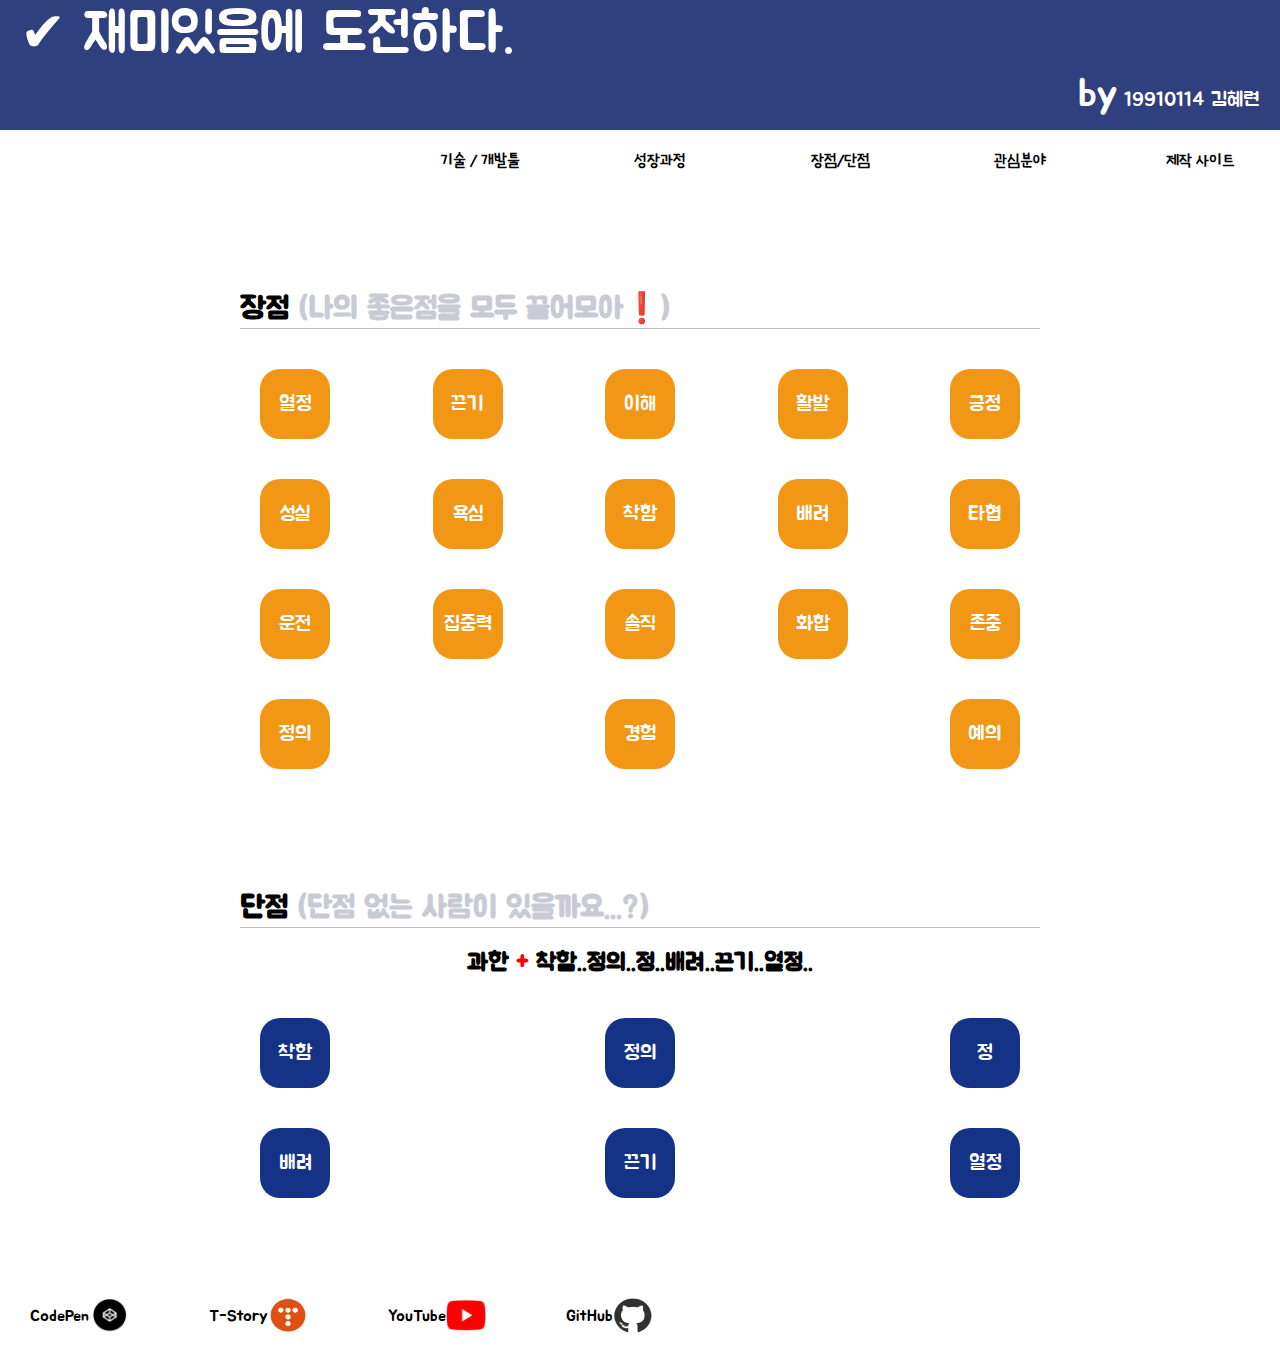
<file: about_me.html>
<!DOCTYPE html>
<html lang="ko">

<head>
    <meta charset="UTF-8">
    <meta http-equiv="X-UA-Compatible" content="IE=edge">
    <meta name="viewport" content="width=device-width, initial-scale=1.0">
    <title>김혜련이라는 사람은?🤨</title>
    <link rel="stylesheet" href="index.css">
    <script src="https://ajax.googleapis.com/ajax/libs/jquery/3.1.1/jquery.min.js"></script>

</head>

<body class="none">
    <div class="header_html"></div>
    <section class="con about_me">
        <article class="good pc">
            <h1>장점<span> (나의 좋은점을 모두 끌어모아❗)</span></h1>
            <div class="one">
                <span>열정</span>
                <span>끈기</span>
                <span>이해</span>
                <span>활발</span>
                <span>긍정</span>
            </div>
            <div class="two">
                <span>성실</span>
                <span>욕심</span>
                <span>착함</span>
                <span>배려</span>
                <span>타협</span>
            </div>
            <div class="three">
                <span>운전</span>
                <span>집중력</span>
                <span>솔직</span>
                <span>화합</span>
                <span>존중</span>
            </div>
            <div class="four">
                <span>정의</span>
                <span>경험</span>
                <span>예의</span>
            </div>
        </article>
        <article class="good m">
            <h1>장점<span> (나의 좋은점을 모두 끌어모아❗)</span></h1>
            <div class="one">
                <span>열정</span>
                <span>끈기</span>
                <span>이해</span>
                <span>활발</span>
                
            </div>
            <div class="two">
                <span>성실</span>
                <span>욕심</span>
                <span>착함</span>
                <span>배려</span>
                
            </div>
            <div class="three">
                <span>운전</span>
                <span>집중력</span>
                <span>솔직</span>
                <span>화합</span>
                
            </div>
            <div class="four">
                <span>정의</span>
                <span>경험</span>
                <span>예의</span>
            </div>
            <div class="five">
                <span>긍정</span>
                <span>타협</span>
                <span>존중</span>
            </div>
        </article>
        <article class="bad">
            <h1>단점<span> (단점 없는 사람이 있을까요...?)</span></h1>
            <h2>과한 <span>+</span> 착함..정의..정..배려..끈기..열정..</h2>
            <div class="one">
                <span>착함</span>
                <span>정의</span>
                <span>정</span>
            </div>
            <div class="two">
                <span>배려</span>
                <span>끈기</span>
                <span>열정</span>
            </div>
        </article>
        
    </section>


    <div class="footer_html"></div>
    <script>
        /* 
        window.addEventListener('load', function() {
            var allElements = document.getElementsByTagName('*');
            Array.prototype.forEach.call(allElements, function(el) {
                var includePath = el.dataset.includePath;
                if (includePath) {
                    var xhttp = new XMLHttpRequest();
                    xhttp.onreadystatechange = function () {
                        if (this.readyState == 4 && this.status == 200) {
                            el.outerHTML = this.responseText;
                        }
                    };
                    xhttp.open('GET', includePath, true);
                    xhttp.send();
                }
            });
        });
        */
        $(function(e){
            $('.header_html').load('header.html');
            $('.footer_html').load('footer.html');
        });

        window.onload = function() {
            $('body').removeClass('none');
        }
    </script>
</body>

</html>
</file>
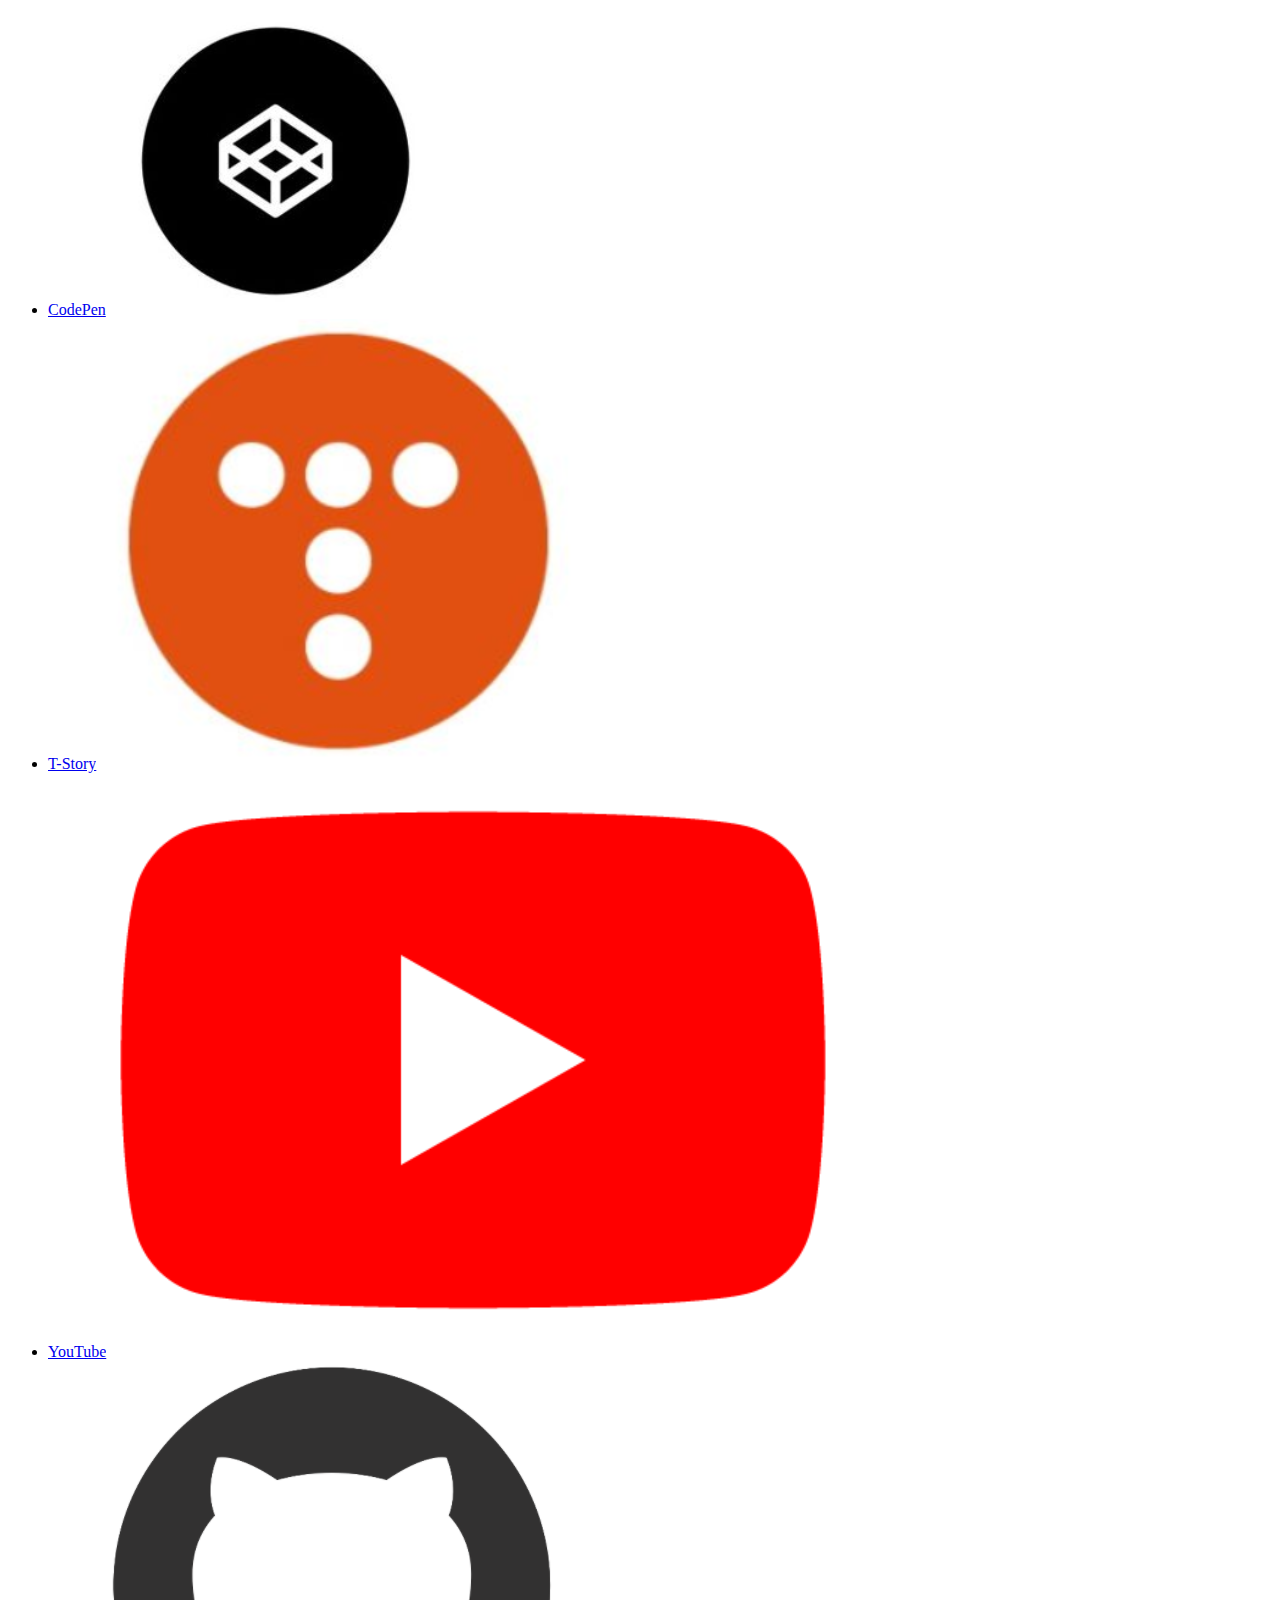
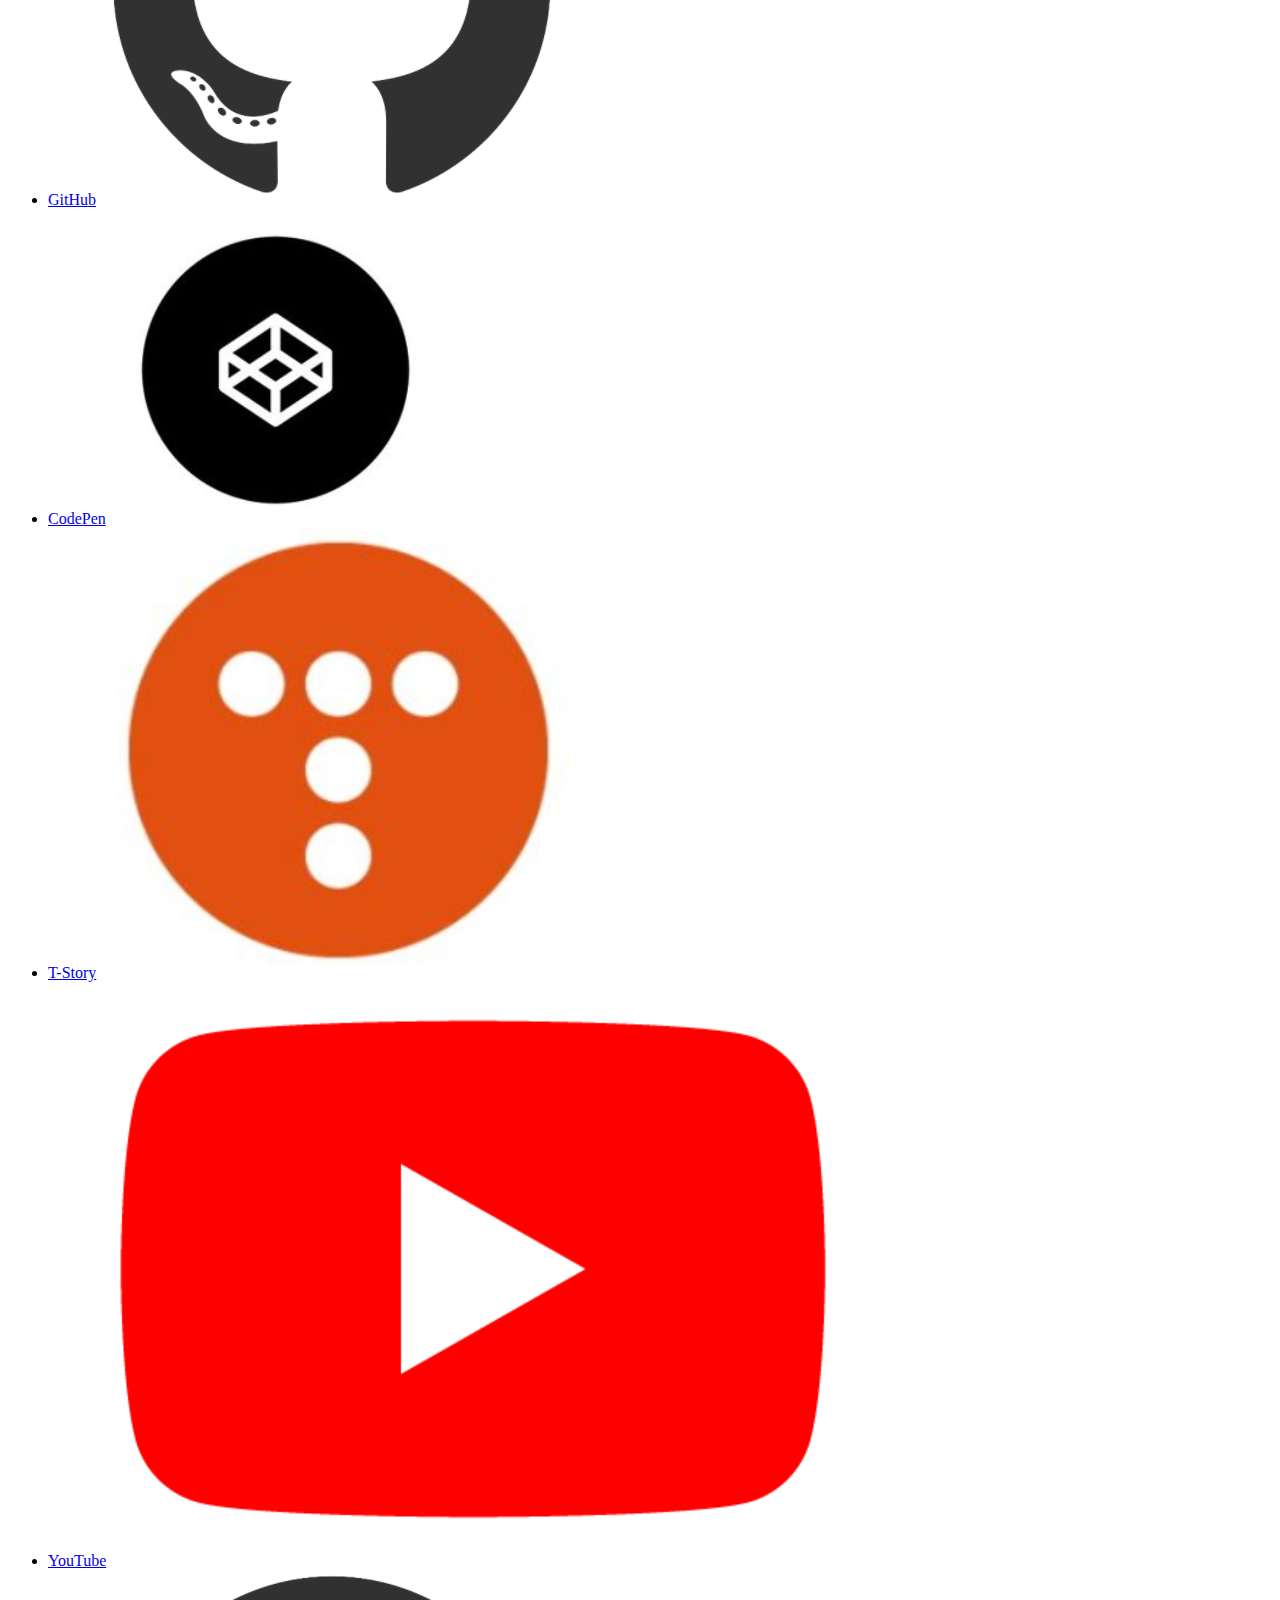
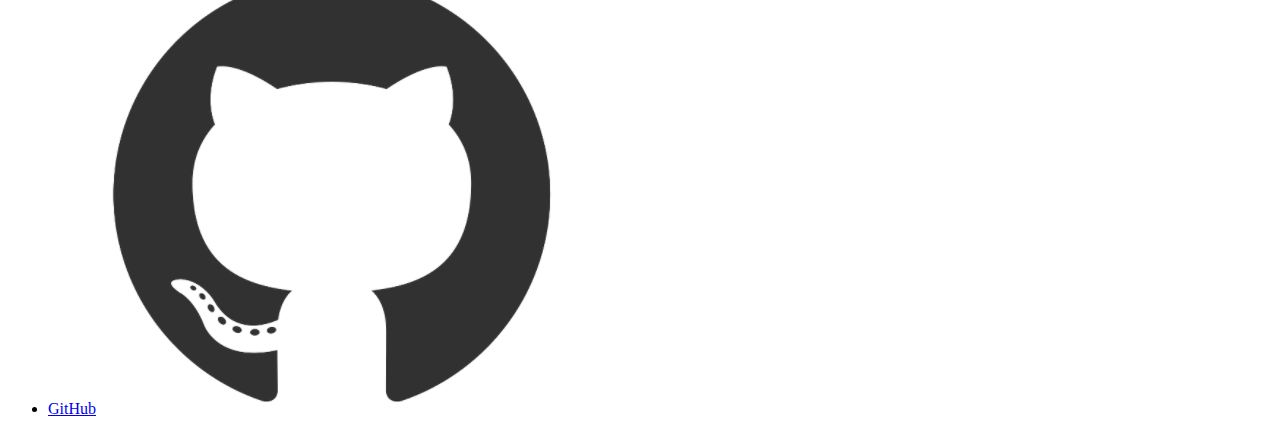
<file: footer.html>
<!DOCTYPE html>
<html lang="ko">
<head>
    <meta charset="UTF-8">
    <meta http-equiv="X-UA-Compatible" content="IE=edge">
    <meta name="viewport" content="width=device-width, initial-scale=1.0">
    <title>Document</title>
</head>
<body>
    <footer class="con pc">
        <div class="footer_box">
            <ul>
                <li><a href="https://codepen.io/khr777/" target="_blank">CodePen<img src="images/codepen.PNG" alt="이미지 지원이 되지 않습니다."></a></li>
                <li><a href="https://to2.kr/bK9" target="_blank">T-Story<img src="images/t_story.PNG" alt="이미지 지원이 되지 않습니다."></a></li>
                <li><a href="https://www.youtube.com/channel/UCBEioSP02dSVuFDpyBexl8w" target="_blank">YouTube<img src="images/youtube.PNG" alt="이미지 지원이 되지 않습니다."></a></li>
                <li><a href="https://github.com/khr777" target="_blank">GitHub<img src="images/git2.PNG" alt="이미지 지원이 되지 않습니다."></a></li>
            </ul>
        </div>
    </footer>

    <footer class="con m">
        <div class="footer_box">
            <ul>
                <li><a href="https://codepen.io/khr777/" target="_blank">CodePen<img src="images/codepen.PNG" alt="이미지 지원이 되지 않습니다."></a></li>
                <li><a href="https://to2.kr/bK9" target="_blank">T-Story<img src="images/t_story.PNG" alt="이미지 지원이 되지 않습니다."></a></li>
                <li><a href="https://www.youtube.com/channel/UCBEioSP02dSVuFDpyBexl8w" target="_blank">YouTube<img src="images/youtube.PNG" alt="이미지 지원이 되지 않습니다."></a></li>
                <li><a href="https://github.com/khr777" target="_blank">GitHub<img src="images/git2.PNG" alt="이미지 지원이 되지 않습니다."></a></li>
            </ul>
        </div>
    </footer>
    
</body>
</html>
</file>
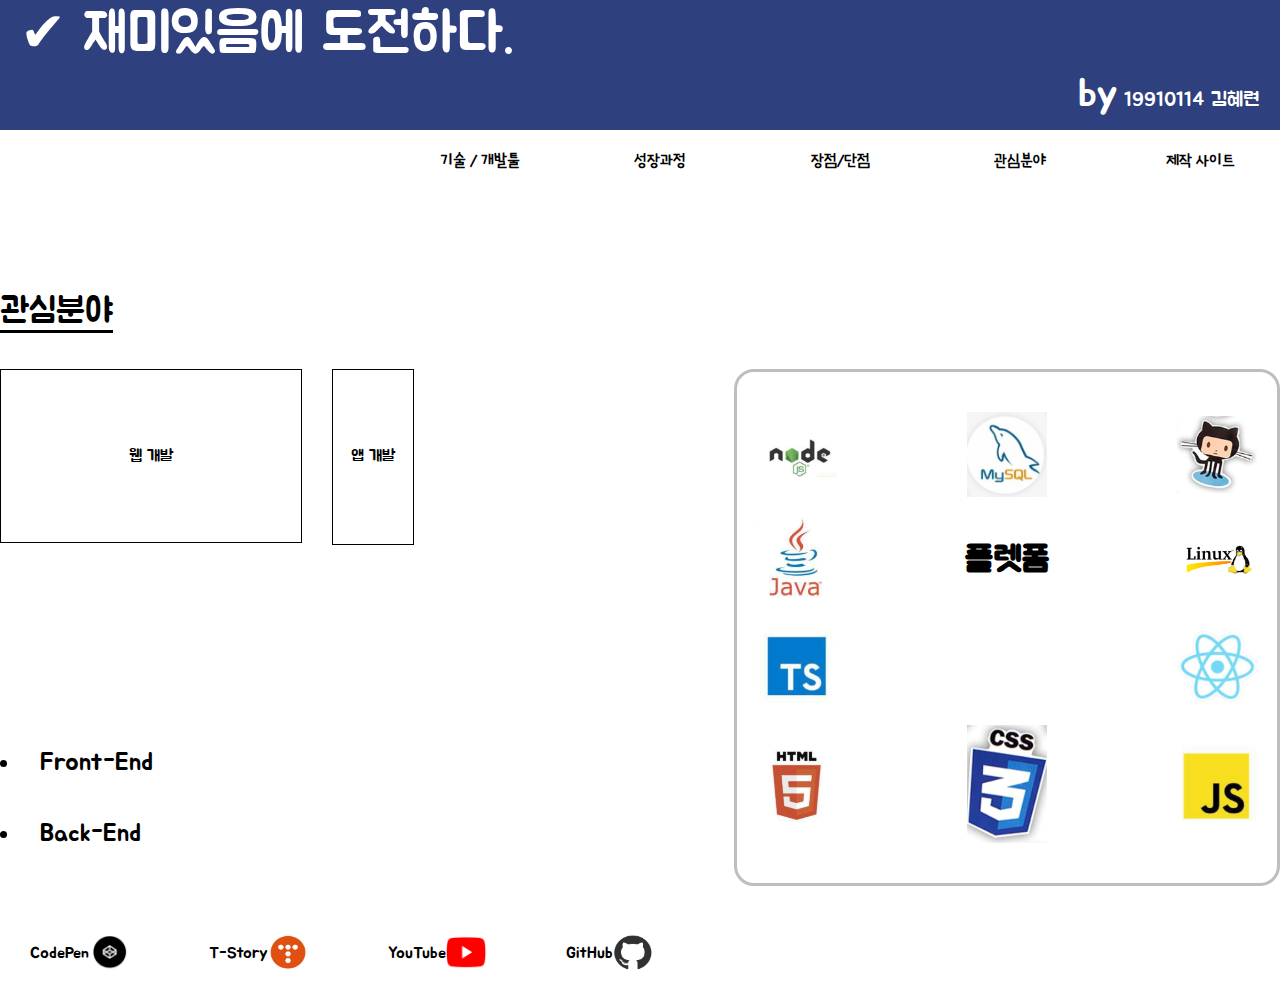
<file: interested.html>
<!DOCTYPE html>
<html lang="en">

<head>
    <meta charset="UTF-8">
    <meta http-equiv="X-UA-Compatible" content="IE=edge">
    <meta name="viewport" content="width=device-width, initial-scale=1.0">
    <title>관심있는 💻</title>
    <link rel="stylesheet" href="index.css">
    <script src="https://ajax.googleapis.com/ajax/libs/jquery/3.1.1/jquery.min.js"></script>
</head>

<body class="none">
    <div class="header_html"></div>
    <section class="con interested_box">
        <p>관심분야</p>
        <div class="container">
            <div>
                <article class="article_box">
                    <div class="article_box_1">
                        <div>
                            <p>웹 개발</p>
                        </div>
                        <div>
                            <p>앱 개발</p>
                        </div>
                    </div>
                    <div class="article_box_2">
                        <ul>
                            <li>Front-End</li>
                            <li>Back-End</li>
                        </ul>
                    </div>
                </article>
                <article></article>
            </div>
            <div class="img_box pc">
                <div class="one">
                    <img src="images/node_js.PNG" alt=""><img src="images/mysql.PNG" alt=""><img src="images/git1.PNG" alt="">
                </div>
                <div class="two">
                    <img src="images/java.PNG" alt=""><span>플렛폼</span><img src="images/linux.PNG" alt="">
                </div>
                <div class="three">
                    <img src="images/ts.PNG" alt=""><img src="images/react.PNG" alt="">
                </div>
                <div class="four">
                    <img src="images/html.PNG" alt=""><img src="images/css.PNG" alt=""><img src="images/js.PNG" alt="">
                </div>
            </div>
            <div class="img_box m">
                <div class="one">
                    <img src="images/node_js.PNG" alt="">
                    <img src="images/mysql.PNG" alt="">
                </div>
                <div class="two">
                    <img src="images/git1.PNG" alt="">
                    <img src="images/java.PNG" alt="">
                </div>
                <div class="three">
                    <img src="images/linux.PNG" alt="">
                    <img src="images/ts.PNG" alt="">
                </div>
                <div class="four">
                    <img src="images/react.PNG" alt="">
                    <img src="images/html.PNG" alt="">
                </div>
                <div class="five">
                    <img src="images/css.PNG" alt="">
                    <img src="images/js.PNG" alt="">
                </div>
            </div>
        </div>
    </section>
    <div class="footer_html"></div>
    <script>
        $(function () {
            $('.header_html').load('header.html');
            $('.footer_html').load('footer.html');
        });

        window.onload = function() {
            $('body').removeClass('none');
        }
    </script>
</body>

</html>
</file>
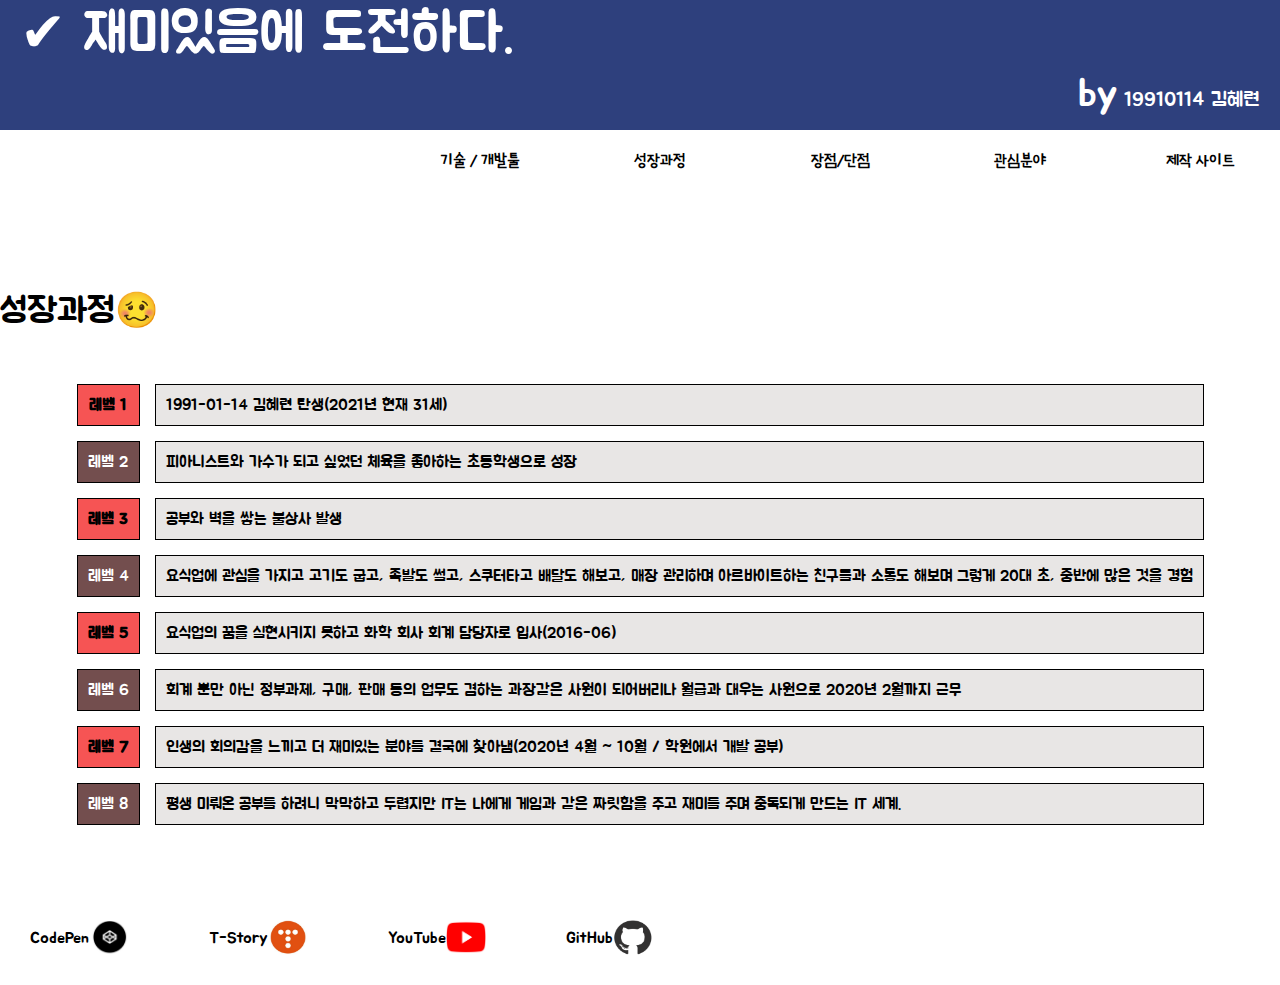
<file: process.html>
<!DOCTYPE html>
<html lang="ko">
<head>
    <meta charset="UTF-8">
    <meta http-equiv="X-UA-Compatible" content="IE=edge">
    <meta name="viewport" content="width=device-width, initial-scale=1.0">
    <title>성장 과정😎</title>
    <script src="https://ajax.googleapis.com/ajax/libs/jquery/3.1.1/jquery.min.js"></script>
    <link rel="stylesheet" href="index.css">
</head>
<body class="none">
    <div class="header_html"></div>
    <section class="con process_box">
        <p>성장과정🥴</p>
        <table>
            <tr>
                <th>레벨 1</th>
                <td>1991-01-14 김혜련 탄생(2021년 현재 31세)</td>
            </tr>
            <tr>
                <th>레벨 2</th>
                <td>피아니스트와 가수가 되고 싶었던 체육을 좋아하는 초등학생으로 성장</td>
            </tr>
            <tr>
                <th>레벨 3</th>
                <td>공부와 벽을 쌓는 불상사 발생</td>
            </tr>
            <tr>
                <th>레벨 4</th>
                <td>요식업에 관심을 가지고 고기도 굽고, 족발도 썰고, 스쿠터타고 배달도 해보고, 매장 관리하며 아르바이트하는 친구들과 소통도 해보며 그렇게 20대 초, 중반에 많은 것을 경험</td>
            </tr>
            <tr>
                <th>레벨 5</th>
                <td>요식업의 꿈을 실현시키지 못하고 화학 회사 회계 담당자로 입사(2016-06)</td>
            </tr>
            <tr>
                <th>레벨 6</th>
                <td>회계 뿐만 아닌 정부과제, 구매, 판매 등의 업무도 겸하는 과장같은 사원이 되어버리나 월급과 대우는 사원으로 2020년 2월까지 근무</td>
            </tr>
            <tr>
                <th>레벨 7</th>
                <td>인생의 회의감을 느끼고 더 재미있는 분야를 결국에 찾아냄(2020년 4월 ~ 10월 / 학원에서 개발 공부)</td>
            </tr>
            <tr>
                <th>레벨 8</th>
                <td>평생 미뤄온 공부를 하려니 막막하고 두렵지만 IT는 나에게 게임과 같은 짜릿함을 주고 재미를 주며 중독되게 만드는 IT 세계.</td>
            </tr>
        </table>
    </section>
    <div class="footer_html"></div>
    <script>
        $('.header_html').load('header.html');
        $('.footer_html').load('footer.html');

        window.onload = function() {
            $('body').removeClass('none');
        }
    </script>
</body>
</html>
</file>
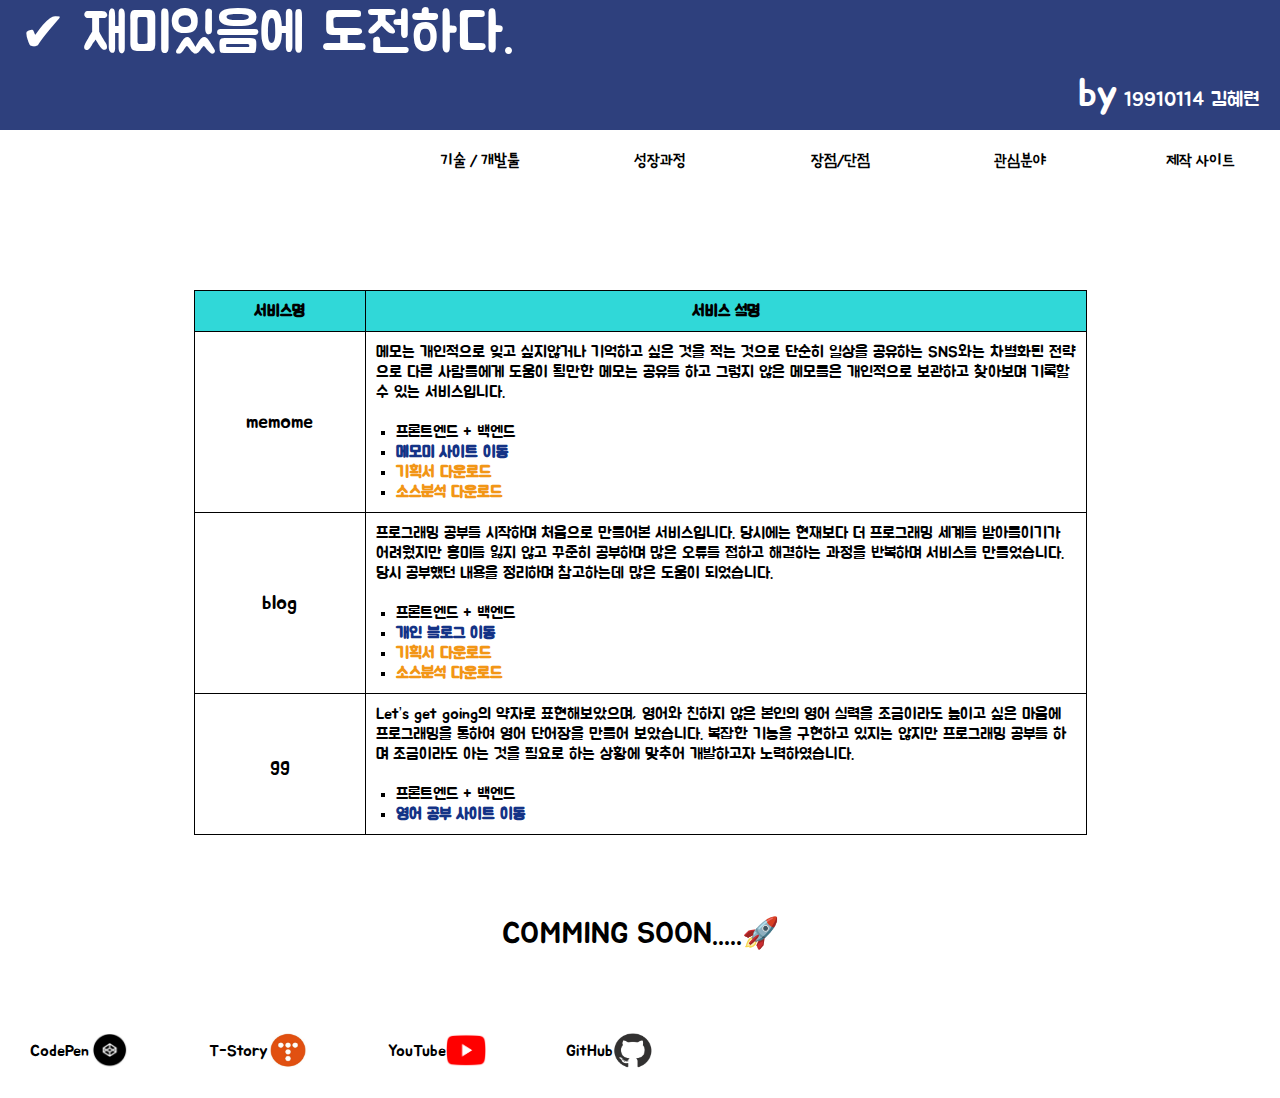
<file: site_list.html>
<!DOCTYPE html>
<html lang="ko">

<head>
    <meta charset="UTF-8">
    <meta http-equiv="X-UA-Compatible" content="IE=edge">
    <meta name="viewport" content="width=device-width, initial-scale=1.0">
    <title>내가 만든 사이트📢</title>
    <script src="https://ajax.googleapis.com/ajax/libs/jquery/3.1.1/jquery.min.js"></script>
    <link rel="stylesheet" href="index.css">

</head>

<body class="none">
    <div class="header_html"></div>
    <section class="con site_list_box">
        <table>
            <tr>
                <th>서비스명</th>
                <th>서비스 설명</th>
            </tr>
            <tr>
                <td>memome</td>
                <td>메모는 개인적으로 잊고 싶지않거나 기억하고 싶은 것을 적는 것으로 
                    단순히 일상을 공유하는 SNS와는 차별화된 전략으로 다른 사람들에게 도움이 될만한 메모는 공유를 하고 그렇지 않은
                    메모들은 개인적으로 보관하고 찾아보며 기록할 수 있는 서비스입니다.
                    <br>
                    <br>
                    <ul>
                        <li>프론트엔드 + 백엔드</li>
                        <li><a href="https://www.memome.ouo.nz">메모미 사이트 이동</a></li>
                        <li><a class="pull" href="pdf/Spring Boot Project__memome_기획서.pdf" download="memome_기획서">기획서 다운로드</a></li>
                        <li><a class="pull" href="pdf/Spring을 이용한 MVC 패턴 Service__memome portfolio (1).pdf" download="memome_소스분석">소스분석 다운로드</a></li>
                    </ul>
                </td>
            </tr>
            <tr>
                <td>blog</td>
                <td>프로그래밍 공부를 시작하며 처음으로 만들어본 서비스입니다. 
                    당시에는 현재보다 더 프로그래밍 세계를 받아들이기가 어려웠지만 
                    흥미를 잃지 않고 꾸준히 공부하며 많은 오류를 접하고 해결하는 과정을 반복하며
                     서비스를 만들었습니다.
                    당시 공부했던 내용을 정리하며 참고하는데 많은 도움이 되었습니다.
                    <br>
                    <br>
                    <ul>
                        <li>프론트엔드 + 백엔드</li>
                        <li><a href="https://www.harry.ouo.nz">개인 블로그 이동</a></li>
                        <li><a class="pull" href="pdf/서블릿 블로그 Project 기획서.pdf" download="blog_기획서">기획서 다운로드</a></li>
                        <li><a class="pull" href="pdf/JSP 블로그 구현 프로젝트__portfolio.pdf" download="blog_소스분석">소스분석 다운로드</a></li>
                    </ul>
                    </td>
            </tr>
            <tr>
                <td>gg</td>
                <td>Let’s get going의 약자로 표현해보았으며, 
                    영어와 친하지 않은 본인의 영어 실력을 조금이라도 높이고 
                    싶은 마음에 프로그래밍을 통하여 영어 단어장을 만들어 
                    보았습니다.
                    복잡한 기능을 구현하고 있지는 않지만 프로그래밍 공부를 하며 
                    조금이라도 아는 것을 필요로 하는 상황에 맞추어 개발하고자 
                    노력하였습니다.
                    <br>
                    <br>
                    <ul>
                        <li>프론트엔드 + 백엔드</li>
                        <li><a href="http://gg.ouo.nz:8080/usr/home/main">영어 공부 사이트 이동</a></li>
                    </ul>
                    </td>
            </tr>
        </table>
        <p>COMMING SOON.....🚀</p>
    </section>
    <div class="footer_html"></div>
    <script>
        $('.header_html').load('header.html');
        $('.footer_html').load('footer.html');

        window.onload = function() {
            $('body').removeClass('none');
        }
    </script>
</body>

</html>
</file>
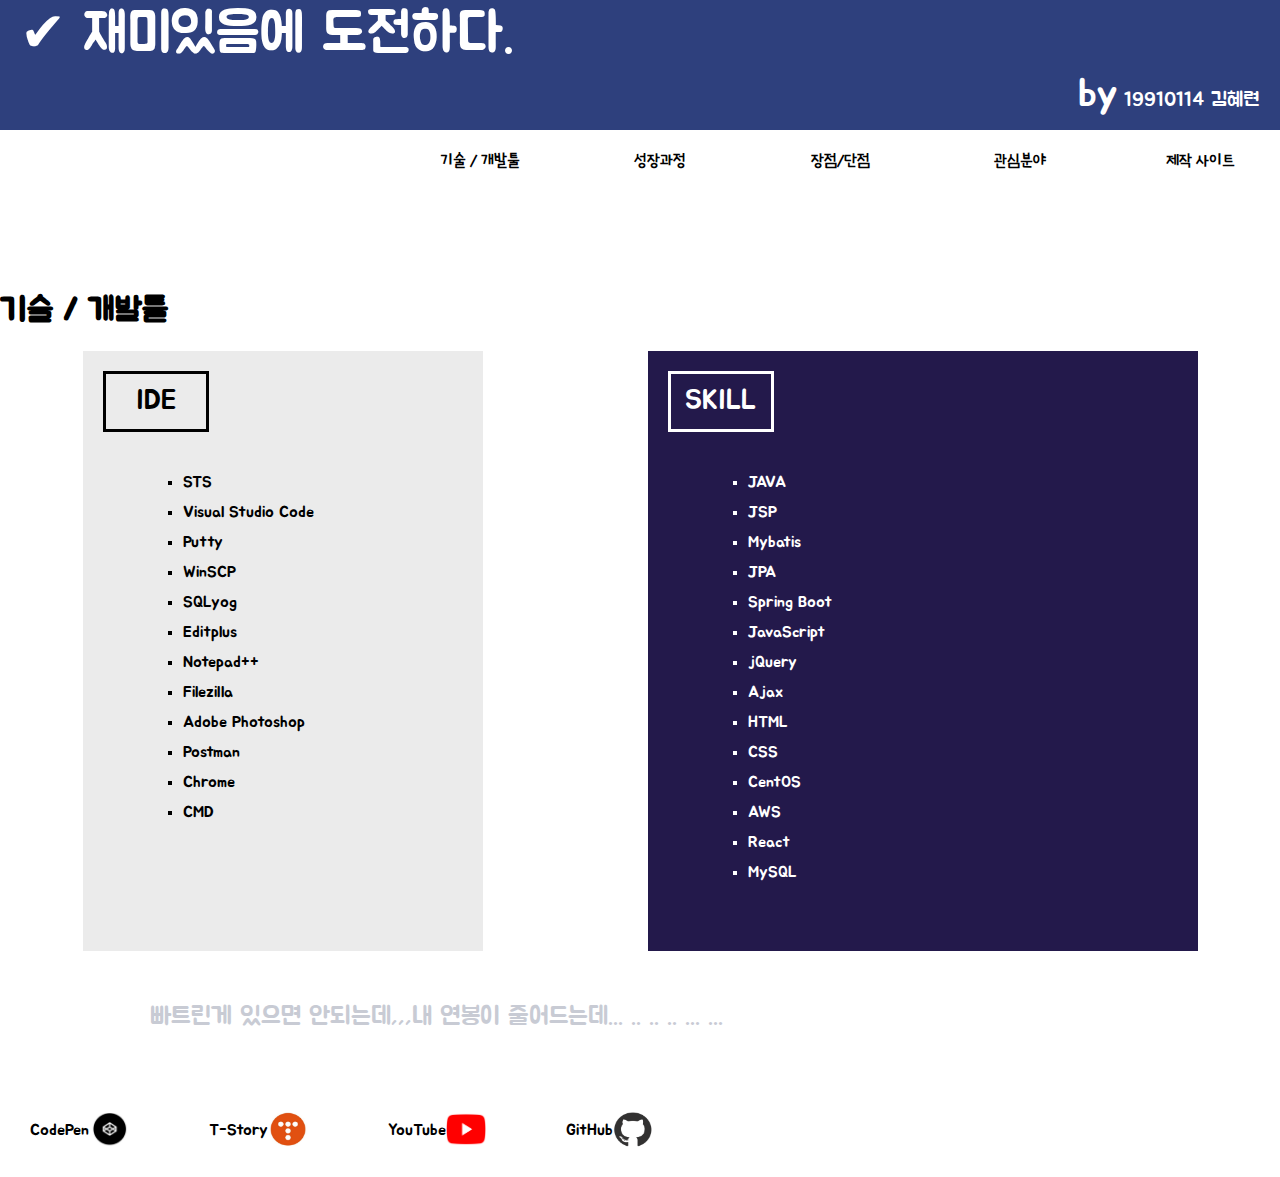
<file: skill.html>
<!DOCTYPE html>
<html lang="ko">

<head>
    <meta charset="UTF-8">
    <meta http-equiv="X-UA-Compatible" content="IE=edge">
    <meta name="viewport" content="width=device-width, initial-scale=1.0">
    <title>개발할 수 있겠어?🤔</title>
    <link rel="stylesheet" href="index.css">
    <script src="https://ajax.googleapis.com/ajax/libs/jquery/3.1.1/jquery.min.js"></script>

</head>

<body class="none">
    <!-- <div data-include-path="header.html"></div> -->
    <div class="header_html"></div>
    
    <section class="skill_ide_box con">
        <h1>기술 / 개발툴</h1>
        <div>
            <article class="ide_box">
                <div>IDE</div>
                <ul>
                    <li>STS</li>
                    <li>Visual Studio Code</li>
                    <li>Putty</li>
                    <li>WinSCP</li>
                    <li>SQLyog</li>
                    <li>Editplus</li>
                    <li>Notepad++</li>
                    <li>Filezilla</li>
                    <li>Adobe Photoshop</li>
                    <li>Postman</li>
                    <li>Chrome</li>
                    <li>CMD</li>
                </ul>
            </article>
            <article class="skill_box">
                <div>SKILL</div>
                <ul>
                    <li>JAVA</li>
                    <li>JSP</li>
                    <li>Mybatis</li>
                    <li>JPA</li>
                    <li>Spring Boot</li>
                    <li>JavaScript</li>
                    <li>jQuery</li>
                    <li>Ajax</li>
                    <li>HTML</li>
                    <li>CSS</li>
                    <li>CentOS</li>
                    <li>AWS</li>
                    <li>React</li>
                    <li>MySQL</li>
                </ul>
            </article>
        </div>
    </section>
    <div class="skill_bottom con" ><span >빠트린게 있으면 안되는데,,,내 연봉이 줄어드는데... .. .. .. ... ...</span></div>
    
    <!-- <div data-include-path="footer.html"></div> -->
    <div class="footer_html"></div>
    <script>
        /* 
        window.addEventListener('load', function() {
            var allElements = document.getElementsByTagName('*');
            Array.prototype.forEach.call(allElements, function(el) {
                var includePath = el.dataset.includePath;
                if (includePath) {
                    var xhttp = new XMLHttpRequest();
                    xhttp.onreadystatechange = function () {
                        if (this.readyState == 4 && this.status == 200) {
                            el.outerHTML = this.responseText;
                        }
                    };
                    xhttp.open('GET', includePath, true);
                    xhttp.send();
                }
            });
        });
        */
        $(function(e){
            $('.header_html').load('header.html');
            $('.footer_html').load('footer.html');
        });

        window.onload = function() {
            $('body').removeClass('none');
        }
    </script>
</body>

</html>
</file>
<file: index.css>
@import url('https://fonts.googleapis.com/css2?family=Jua&display=swap');
@import url('https://fonts.googleapis.com/css2?family=Poor+Story&display=swap');


/* 노말라이즈 */
body, ul, li, a {
    margin: 0;
    padding: 0;
    font-family: 'Jua', sans-serif;
}

ul, li {
    list-style: none;
}

a {
    text-decoration: none;
    color: inherit;
}

.con {
    max-width: 1400px;
    margin-left: auto;
    margin-right: auto;
}

.flex {
    display: flex;
}

.none {
    display: none;
}


section {
    margin-top: 100px;
}

/* head.html */
header .top_bar {
    max-width: 1400px;
    height: 130px;
    background-color: #2E407D;
    color: #fff;
    padding: 0 20px;
}

header .top_bar .header_title {
    font-size: 55px;
    /* margin-left: 30px; */
}

header .top_bar p {
    font-size: 40px;
    text-align: right;
    margin: 0;
    /* margin-right: 30px; */
}

header .top_bar span {
    font-size: 20px;
}



nav div ul {
    display: flex;
    justify-content: flex-end;
}

nav .navi_box {
    padding: 10px 0;
    text-align: center;
}

nav div ul li {
    margin-left: 20px;
    width: 160px;
}

nav div ul li a::after {
    width: 0%;
    transition: width 0.9s;
    content: "";
    position: absolute;
    height: 1.5px;
    background-color: #000;
    bottom: 0;
    left: 0;
}

nav div ul li:hover a::after {
    width: 100%;
    transition: width 0.3s;
}

nav div ul li a {
    padding: 10px 30px;
    display: block;
    font-weight: bold;
    font-family: 'Poor Story', cursive;
    position: relative;
    
    }

/* index.html */
/* section > article { */
section {
    width: 100%;
    /* height: 600px; */
    /* position: relative; */
}


section > article .img_box {
    display: flex;
    height: 100%;
}

section.index_section article {
    display: flex;
    justify-content: space-between;
}

section article.pr .main_pr {
    font-size: 30px;
    margin-left: 100px;
    margin-top: 50px;
}


section article.pr .main_pr p:nth-child(2) {
    font-size: 40px;
    color: #858282;
}

section article.pr2 {
    margin-top: 100px;
    padding: 30px;
}

section article.pr2 .my_img2 {
    width: 70%;
}

section article.pr2 img {
    width: 80%;
    margin-top: 70px;
}

section article.pr2 .main_pr2 p { 
    width: 100%;
    font-size: 17px;
}

section article.pr2 .main_pr2 p:first-child {
    color: #858282;
}

section article.pr2 .main_pr2 p strong {
    font-size: 24px;
}

section article.pr2 .main_pr2 p.color {
    color: #858282;
    font-size: 30px;
}



section > article > div > div:first-child {
    width: 450px;
    height: 601px;
}

section > article > div > div:last-child {
    width: 600px;
    height: 100%;
}
section > article > div > div:first-child img {
    width: 100%;
    height: 100%;   
}

section article div > div:last-child {
    position: relative;
    width: 100%;
    height: 100%;
}

section > article > div > div:last-child img {
    width: 664px;
    height: 415px;
    position: absolute;
    top: 0;
    left: 0;
    z-index: 1;
}

section > article > div > div:last-child .main_text_box {
    width: 710px;
    height: 601px;
    background-color: #2E407D;
    position: absolute;
    top: 0;
    right: 0;
    display: flex;
    align-items: flex-end;
    justify-content: flex-end;
}

section > article > div > div:last-child .main_text_box div {
    width: 450px;
    height: 100px;
    margin-bottom: 70px;

}

section > article > div > div:last-child .main_text_box div p {
    font-size: 25px;
    color: #CAABAB;
}

/* 
section > article > div:first-child {
    background-color: #F94C4C;
    width: 400px;
    height: 400px;
    position: absolute;
    bottom: 0;
    left: 100px;
}

section > article > div:nth-child(2) {
    background-color: #374AF4;
    width: 300px;
    height: 300px;
    position: absolute;
    top: 100px;
    left: 400px;
}

section > article > div:nth-child(3) {
    background-color: #F6EA7C;
    width: 300px;
    height: 300px;
    position: absolute;
    bottom: 0;
    left: 600px;
}

section > article > div:nth-child(4) {
    background-color: #47F497;
    width: 300px;
    height: 300px;
    position: absolute;
    top: 100px;
    right: 300px;
}
*/

/* skill.html */



.skill_ide_box div {
    display: flex;
    justify-content: space-around;
}

.skill_ide_box article > div {
    border: 3px solid #000;
    width: 100px;
    padding: 10px 0;
    margin-top: 20px;
    margin-left: 20px;
    font-size: 28px;
}

.skill_ide_box article ul {
    margin-left: 100px;
    margin-top: 40px;
}

.skill_ide_box article ul li {
    list-style: square;
    margin-bottom: 10px;
}

.skill_ide_box .skill_box div {
    color: #fff;
    border-color: #fff;
}
.skill_ide_box .skill_box {
    color: #fff;
}

.skill_ide_box div .ide_box {
    width: 400px;
    height: 600px;
    background-color: #EBEBEB;
}

.skill_ide_box div .skill_box {
    width: 550px;
    height: 600px;
    background-color: #23194B;
}

.skill_bottom span  {
    color:rgb(200, 203, 212);
    margin-left: 150px;
    margin-top: 50px;
    display: inline-block;
    font-size: 25px;
    
}

/* process.html */

.process_box {
    /* height: calc(600px - 35px); */
}

.process_box p {
    font-size: 35px;
}

.process_box table {
    border-collapse: separate;
    border-spacing: 15px;
    margin: auto;

}

.process_box table th, td {
    border: 1px solid #000;
    padding: 10px;
}

.process_box table td {
    background-color: #E8E6E5;
}

.process_box table tr:nth-child(2n + 1) {
    background-color: #F65454;
}

.process_box table tr:nth-child(2n) {
    background-color: #734E4E;
}

.process_box table tr:nth-child(2n) th {
    color: #fff;
    font-weight: normal;
}


/* site_list.html */
.site_list_box {
    /* height: calc(600px - 50px); */
}
.site_list_box table  {
    border-collapse: collapse;
    margin: auto;
    margin-top: 50px;
}

.site_list_box table ul li {
    list-style: square;
    margin-left: 20px;
}

.site_list_box table ul li a {
    color:rgb(20, 51, 134);
    font-weight: bold;
}

.site_list_box table ul li a.pull {
    color:rgb(242, 150, 22);
}
.site_list_box table th, td {
    border: 1px solid #000;
    padding: 10px;
}




.site_list_box table tr th:first-child {
    width: 150px;
    background-color: #30d8d8;
}

.site_list_box table tr th:last-child {
    width: 700px;
    background-color: #30d8d8;
}

.site_list_box table tr td:first-child {
    text-align: center;
    font-size: 20px;
}

.site_list_box  p {
    text-align: center;
    font-size: 30px;
    margin-top: 80px;
}

/* interested.html */

.interested_box {
    height: calc(600px - 35px);
}
.interested_box >  p {
    font-size: 35px;
    text-decoration-line:underline;
    text-underline-position: under;
}


.interested_box article .article_box_1 {
    display: flex;
    text-align: center;
}

.interested_box article .article_box_1 div:nth-child(1){
    width: 300px;
    border: 1px solid #000;
    margin-right: 30px;
    padding: 60px 0;
}

.interested_box article .article_box_1 div:nth-child(2){
    width: 80px;
    /* padding: 30px 0; */
    border: 1px solid #000;
    line-height: 140px;
}

.interested_box article.article_box {
    height: 500px;
    display: flex;
    flex-direction: column;
    justify-content: space-between;

}

.interested_box article.article_box .article_box_2 li  {
    list-style: disc;
    margin-left: 20px;
    padding: 20px;
    font-size: 25px;
}

.interested_box .container {
    display: flex;
    justify-content: space-between;
}

.interested_box .container .img_box {
    border: 3px solid rgb(190, 190, 190);
    width: 500px;
    padding: 20px;
    border-radius: 20px;
}
.interested_box .container .img_box div {
    display: flex;
    align-items: center;
    justify-content: space-between;
    margin: 20px 0;
}

.interested_box .container .img_box span {
    font-weight: bold;
    font-size: 35px;
}

.interested_box .container .img_box img {
    width: 80px;
}

/* about_me.html */

section.about_me h1 {
    font-size: 30px;
    border-bottom: 1px solid #bebdbd;
}

section.about_me h1 span {
    color:rgb(200, 203, 212);

}
section.about_me article  {
    width: 800px;
    margin: 0 auto;
}

section.about_me article div {
    display: flex;
    justify-content: space-between;
}

section.about_me article div span {
    margin: 20px;
    width: 70px;
    height: 70px;
    line-height: 70px;
    display: inline-block;
    text-align: center;
    border-radius: 20px;
    font-size: 20px;
    background-color: rgb(242, 150, 22);
    color: #fff;
}

section.about_me .bad div span {
    background-color: rgb(20, 51, 134);
    
}

section.about_me .bad h2 {
    text-align: center;

}

section.about_me .bad h2 span {
    color: #ff0000;
}


section.about_me .bad {
    margin-top: 100px;
}







/* footer.html */

footer {
    margin-top: 80px;
    margin-bottom: 30px;
}
footer .footer_box  img {
    width: 40px;
    height: 35px;
}

footer .footer_box ul {
    display: flex;
}

footer .footer_box ul li a {
    display: flex;
    padding: 0 30px;
    align-items: center;
    margin-right: 20px;
}

footer .footer_box ul li a:hover {
    transform: rotate(-7deg);
    transition: transform 0.6s;
}



@media screen and (min-width: 1000px) {
    .m {
        display: none;
    }
}

@media screen and (max-width: 1000px) {
    .pc {
        display: none;
    }
    .con {
        margin: 0 auto;
    }

    section {
        margin-top: 180px !important;
    }

    /* index.html */
    section.index_section article {
        display: block;
    }

    section article.pr .main_pr {
        margin: unset;
    }

    section article.pr  {
        text-align: center;
        padding: 30px;
    }

    section article.pr img {
        width: 100%;
    }

    section article.pr .my_img {
        margin-top: 100px;
    }


    section article.pr .my_img span {
        background-color: #2E407D;
        height: 100px;
        display: block;
        margin-top: 20px;
        line-height: 100px;
        color: #fff;
        font-size: 30px;
        width: 100%;
    }

    section article.pr .main_pr p:nth-child(2) {
        font-size: 30px;
    }

    section article.pr2 {
        margin-top: 50px;
        text-align: center;
    }

    section article.pr2 .my_img2 {
        width: 100%;
    }

    section article.pr2 img {
        width: 100%;
    }

    section article.pr2 .main_pr2 p.color {
        font-size: 25px;
    }



    /* header.html */
    header .top_bar .header_title {
        font-size: 30px;
    }

    header .top_bar p {
        font-size: 16px;
        margin-top: 50px;
    }

    header .top_bar {
        padding: 10px;
        height: 40px;
    }

    header .top_bar .header_title {
        display: flex;
        justify-content: space-between;
        align-items: center;
    }

    header .top_bar .btn-toggle {
        width: 30px;
        height: 30px;
        padding: 5px;
    }

    header .top_bar .btn-toggle div {
        height: 3px;
        background-color: #fff;
        margin: 6px 0;
    }

    header .top_bar .btn-toggle:hover {
        cursor: pointer;
    }   

    header {
        position: fixed;
        width: 100%;
        top: 0;
        left: 0;
    }

    nav {
        position: fixed;
        width: 100%;
        right: -100%;
        top: 60px;
        z-index: 1;
        transition: right 0.3s;
    }


    nav .navi_box {
        display: flex;
        justify-content: center;
        background-color: #2E407D;
        height: 100vh;
        width: 60%;
        margin-left: auto;
        margin-right: 0;
    }

    nav .navi_box ul {
        display: block;
        margin-top: 50px;
    }

    nav div ul li {
        margin-left: unset;
        width: 200px;
    }

    nav div ul li a {
        padding: 20px 30px;
        color: #fff;
        font-size: 18px;

    }

    nav div ul li:hover a {
        color: #858282;
    }

    nav div ul li:hover a::after {
        width: 0;
    }

    


    /* skill.html */
    .skill_ide_box h1 {
        margin-left: 30px;
    }

    .skill_ide_box div {
        display: block;
    }

    .skill_ide_box div .ide_box {
        margin: 0 auto;
        width: 80%;
        padding: 10px;
    }

    .skill_ide_box div .skill_box {
        margin: 0 auto;
        margin-top: 100px;
        width: 80%;
        padding: 10px;
    }

    .skill_ide_box article > div {
        text-align: center;
    }

    .skill_bottom  {
        text-align: center;
        margin: 50px 0 100px;
    }

    .skill_bottom span {
        margin-left: 0;
        font-size: 18px;
        margin: 50px 10px;
    }

    /* process.html */
    .process_box {
        height: unset;
        margin-bottom: 100px;
    }

    /* interested.html */

    .interested_box {
        height: unset;
    }
    .interested_box p {
        text-align: center;
    }

    .interested_box .container {
        display: block;
    }

    .interested_box article.article_box {
        justify-content: unset;
        align-items: center;
    }

    .interested_box article.article_box .article_box_2 {
        margin-top: 50px;
        
    }

    .interested_box .container .img_box {
        width: unset;
        margin: 200px 30px 100px;
    }

    .interested_box article .article_box_1 {
        display: flex;
        text-align: center;
        flex-direction: column;
        margin: 0 auto;
        align-items: center;
    }

    .interested_box article .article_box_1 div:nth-child(1) {
        margin-right: unset;
    }

    .interested_box article .article_box_1 div:nth-child(2) {
        margin-top: 50px;
    }
    
    /* site_list.html */
    .site_list_box {
        height: unset;
    }

    .site_list_box p {
        margin: 100px auto;
    }

    .site_list_box table {
        margin: 50px 10px 50px;
    }

    /* about_me.html */
    section.about_me h1 {
        margin: 0 20px;
        font-size: 20px;
    }

    section.about_me article {
        width: unset;
    }

    section.about_me article div span {
        font-size: 12px;
        width: 60px;
        height: 30px;
        line-height: 30px;
    }

    section.about_me .bad {
        margin: 100px 0;
    }

    section.about_me .bad h2 {
        font-size: 16px;
    }

    

    

    /* footer.html */
    footer .footer_box ul li a {
        justify-content: center;
        margin-bottom: 20px;
    }
    footer .footer_box ul {
        display: block;
    }
}
</file>
